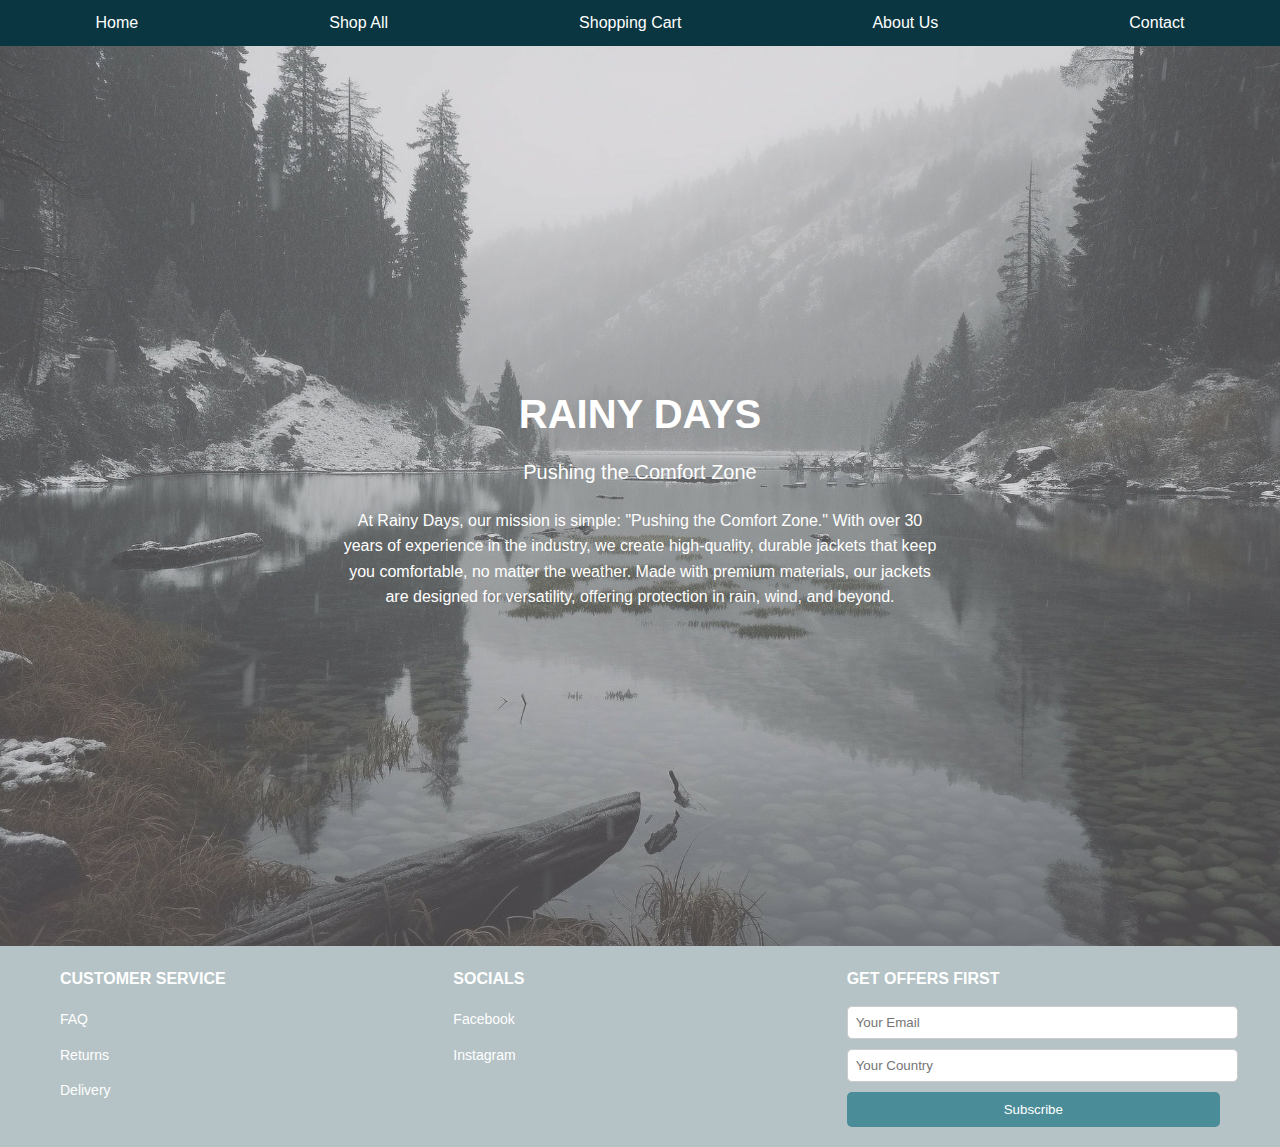
<file: about-us.html>
<!DOCTYPE html>
<html lang="en">
    <head>
        <meta charset="UTF-8">
        <meta name="viewport" content="width=device-width, initial-scale=1.0">
        <meta name="description" content="Learn about Rainy Days, our mission, values, and commitment to crafting premium hiking jackets that empower adventurers to embrace every journey.">
        <title>About Us - Rainy Days  
        </title>
        <link rel="stylesheet" href="css/about-us.css">
      </head>
<body>
  <header>
    <nav>
      <ul>
        <li><a href="index.html">Home</a></li>
        <li><a href="shop-all.html">Shop All</a></li>   
        <li><a href="shopping-cart.html">Shopping Cart</a></li>
        <li><a href="about-us.html">About Us</a></li>
        <li><a href="contact.html">Contact</a></li>
      </ul>
    </nav>
  </header>
  <main>
    <section class="hero-container">
      <div class="overlay"></div>
      <img src="css/images/About us.jpg" alt="Scenic Background" class="hero-image" />
      <div class="hero-text">
        <h1>Rainy Days</h1>
        <h2>Pushing the Comfort Zone</h2>
        <p>
          At Rainy Days, our mission is simple: "Pushing the Comfort Zone." 
          With over 30 years of experience in the industry, we create high-quality, 
          durable jackets that keep you comfortable, no matter the weather. 
          Made with premium materials, our jackets are designed for versatility, 
          offering protection in rain, wind, and beyond.
        </p>
      </div>
    </section>
  </main>
   <footer>
    <div class="footer-container">
      <div class="footer-column">
        <h3>Customer Service</h3>
        <ul>
          <li><a href="faq.html">FAQ</a></li>
          <li><a href="returns.html">Returns</a></li>
          <li><a href="delivery.html">Delivery</a></li>
        </ul>
      </div>
      <div class="footer-column">
        <h3>Socials</h3>
        <ul>
          <li><a href="https://facebook.com" target="_blank">Facebook</a></li>
          <li><a href="https://instagram.com" target="_blank">Instagram</a></li>
        </ul>
      </div>
      <div class="footer-column">
        <h3>Get Offers First</h3>
        <form class="newsletter-form" action="#" method="POST">
          <input type="email" name="email" placeholder="Your Email" required />
          <input type="text" name="country" placeholder="Your Country" required />
          <button type="submit">Subscribe</button>
        </form>
      </div>
    </div>
  </footer>
</script>
</body>
</html>
</file>
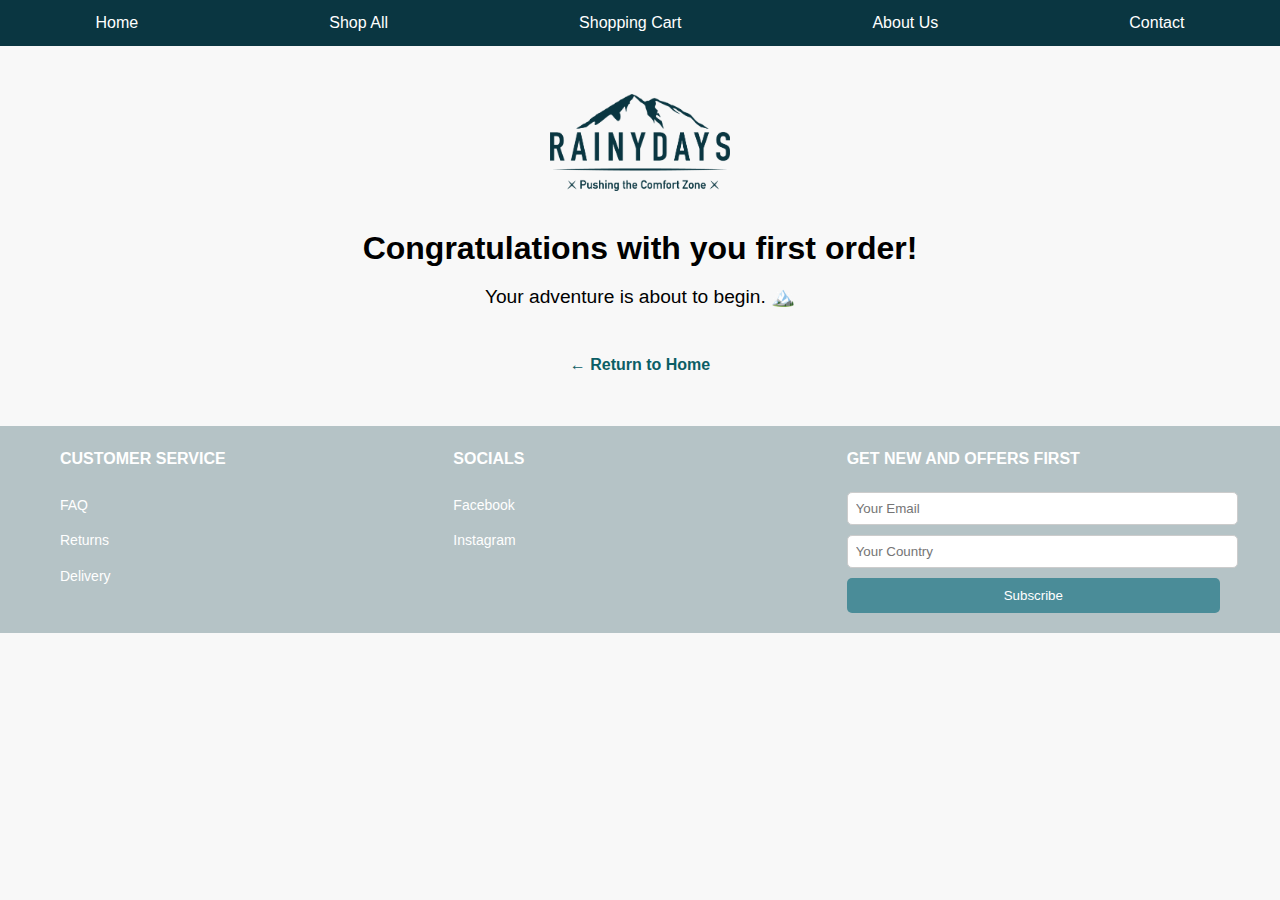
<file: confirmation.html>
<!DOCTYPE html>
<html lang="en">
<head>
  <meta charset="UTF-8" />
  <meta name="viewport" content="width=device-width, initial-scale=1.0"/>
  <title>Order Confirmation - Rainy Days</title>
  <link rel="stylesheet" href="css/styles.css" />
  <style>
    main {
      max-width: 600px;
      margin: 3rem auto;
      text-align: center;
    }

    .confirmation-logo {
      display: block;
      margin: 0 auto 2rem;
      max-width: 180px;
    }

    .confirmation-heading {
      font-size: 2rem;
      margin-bottom: 0.5rem;
    }

    .confirmation-subtext {
      font-size: 1.2rem;
      margin-bottom: 1.5rem;
    }

    .return-link {
      display: inline-block;
      margin-top: 1rem;
      color: #0b5e65;
      text-decoration: none;
      font-weight: bold;
    }

    .return-link:hover {
      text-decoration: underline;
    }
  </style>
</head>
<body>
  <header>
    <nav>
      <ul>
        <li><a href="index.html">Home</a></li>
        <li><a href="shop-all.html">Shop All</a></li>
        <li><a href="shopping-cart.html">Shopping Cart</a></li>
        <li><a href="about-us.html">About Us</a></li>
        <li><a href="contact.html">Contact</a></li>
      </ul>
    </nav>
  </header>
  <main>
    <img src="logo/RainyDays_Logo.png" alt="Rainy Days Logo" class="confirmation-logo" />
    <h1 class="confirmation-heading">Congratulations with you first order!  </h1>
    <p class="confirmation-subtext">Your adventure is about to begin. 🏔️</p>
    <a href="index.html" class="return-link">← Return to Home</a>
  </main>
  <footer>
    <div class="footer-container">
      <div class="footer-column">
        <h3>Customer Service</h3>
        <ul>
          <li><a href="#">FAQ</a></li>
          <li><a href="#">Returns</a></li>
          <li><a href="#">Delivery</a></li>
        </ul>
      </div>
      <div class="footer-column">
        <h3>Socials</h3>
        <ul>
          <li><a href="#">Facebook</a></li>
          <li><a href="#">Instagram</a></li>
        </ul>
      </div>
      <div class="footer-column">
        <h3>Get New and Offers First</h3>
        <form class="newsletter-form">
          <input type="email" placeholder="Your Email">
          <input type="text" placeholder="Your Country">
          <button type="submit">Subscribe</button>
        </form>
      </div>
    </div>
  </footer>
  <script type="module" src="js/confirmation.js"></script>
</body>
</html>
</file>
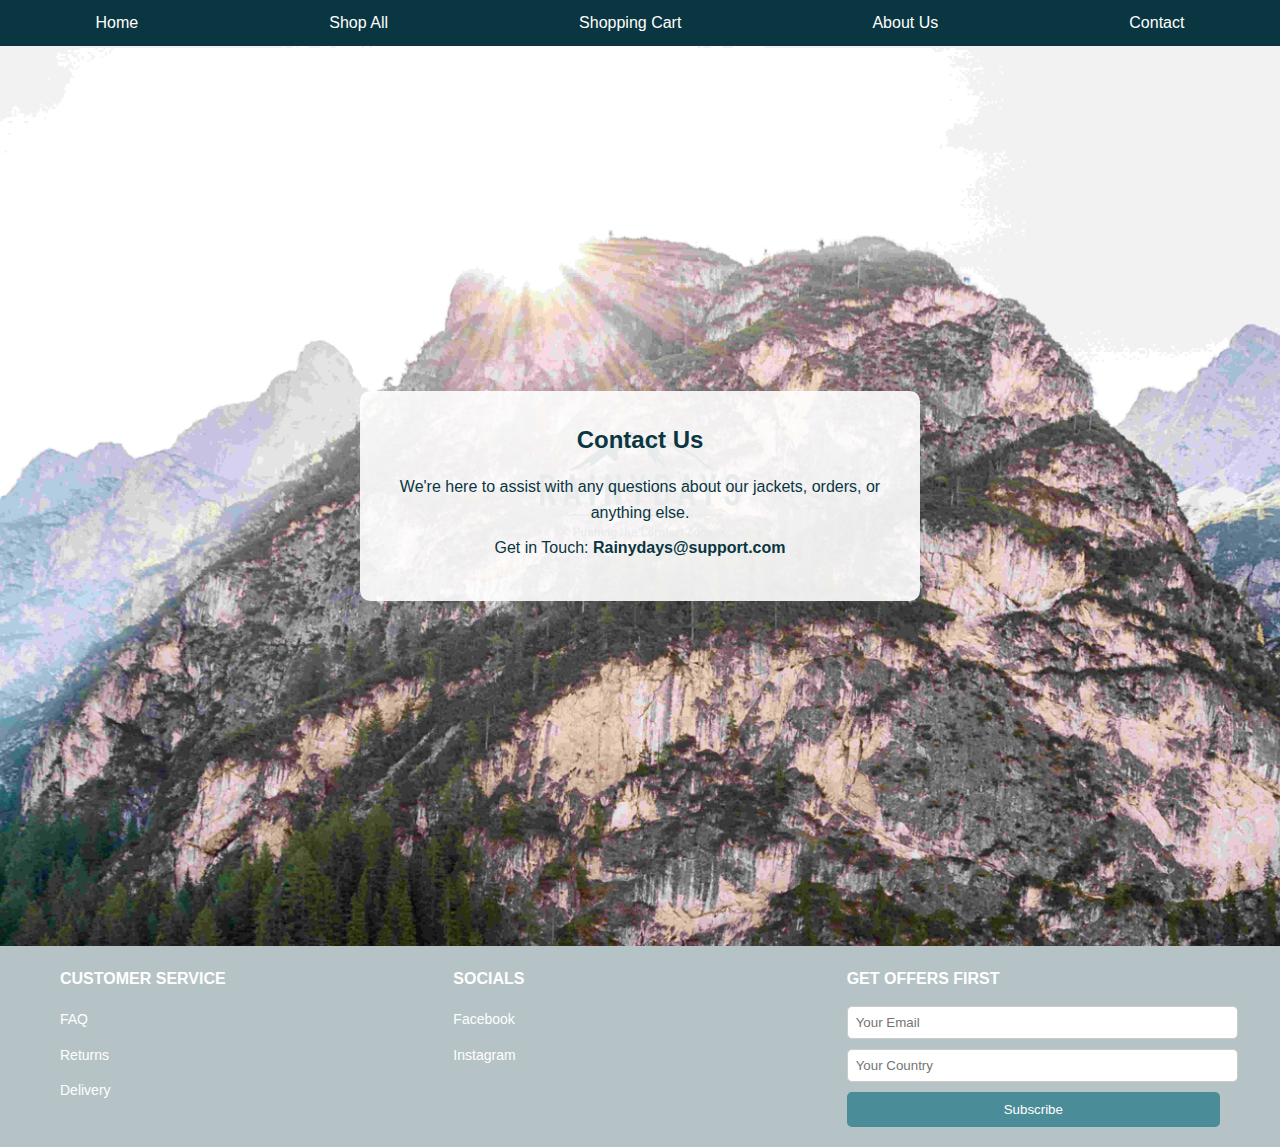
<file: contact.html>
<!DOCTYPE html>
<html lang="en">
  <head>
    <meta charset="UTF-8" />
    <meta name="viewport" content="width=device-width, initial-scale=1.0" />
    <meta
      name="description"
      content="Contact Rainy Days to learn more about our products, services, or for customer support. We’re here to help adventurers like you!" />
    <title>Contact - Rainy Days</title>
    <link rel="stylesheet" href="css/contact.css" />
  </head>
  <body>
    <header>
      <nav>
        <ul>
          <li><a href="index.html">Home</a></li>
          <li><a href="shop-all.html">Shop All</a></li>
          <li><a href="shopping-cart.html">Shopping Cart</a></li>
          <li><a href="about-us.html">About Us</a></li>
          <li><a href="contact.html">Contact</a></li>
        </ul>
      </nav>
    </header>
    <main>
      <section class="hero-container">
        <img
          src="logo/RainyDays_Logo.png"
          alt="Rainy Days company logo"
          class="hero-logo" />
        <div class="contact-info">
          <h1>Contact Us</h1>
          <p>
            We're here to assist with any questions about our jackets, orders,
            or anything else.
          </p>
          <p>
            Get in Touch:
            <a href="mailto:Rainydays@support.com">Rainydays@support.com</a>
          </p>
        </div>
      </section>
    </main>
    <footer>
      <div class="footer-container">
        <div class="footer-column">
          <h3>Customer Service</h3>
          <ul>
            <li><a href="faq.html">FAQ</a></li>
            <li><a href="returns.html">Returns</a></li>
            <li><a href="delivery.html">Delivery</a></li>
          </ul>
        </div>
        <div class="footer-column">
          <h3>Socials</h3>
          <ul>
            <li><a href="https://facebook.com" target="_blank">Facebook</a></li>
            <li>
              <a href="https://instagram.com" target="_blank">Instagram</a>
            </li>
          </ul>
        </div>
        <div class="footer-column">
          <h3>Get Offers First</h3>
          <form class="newsletter-form" action="#" method="POST">
            <input
              type="email"
              name="email"
              placeholder="Your Email"
              required />
            <input
              type="text"
              name="country"
              placeholder="Your Country"
              required />
            <button type="submit">Subscribe</button>
          </form>
        </div>
      </div>
    </footer>
  </body>
</html>
</file>
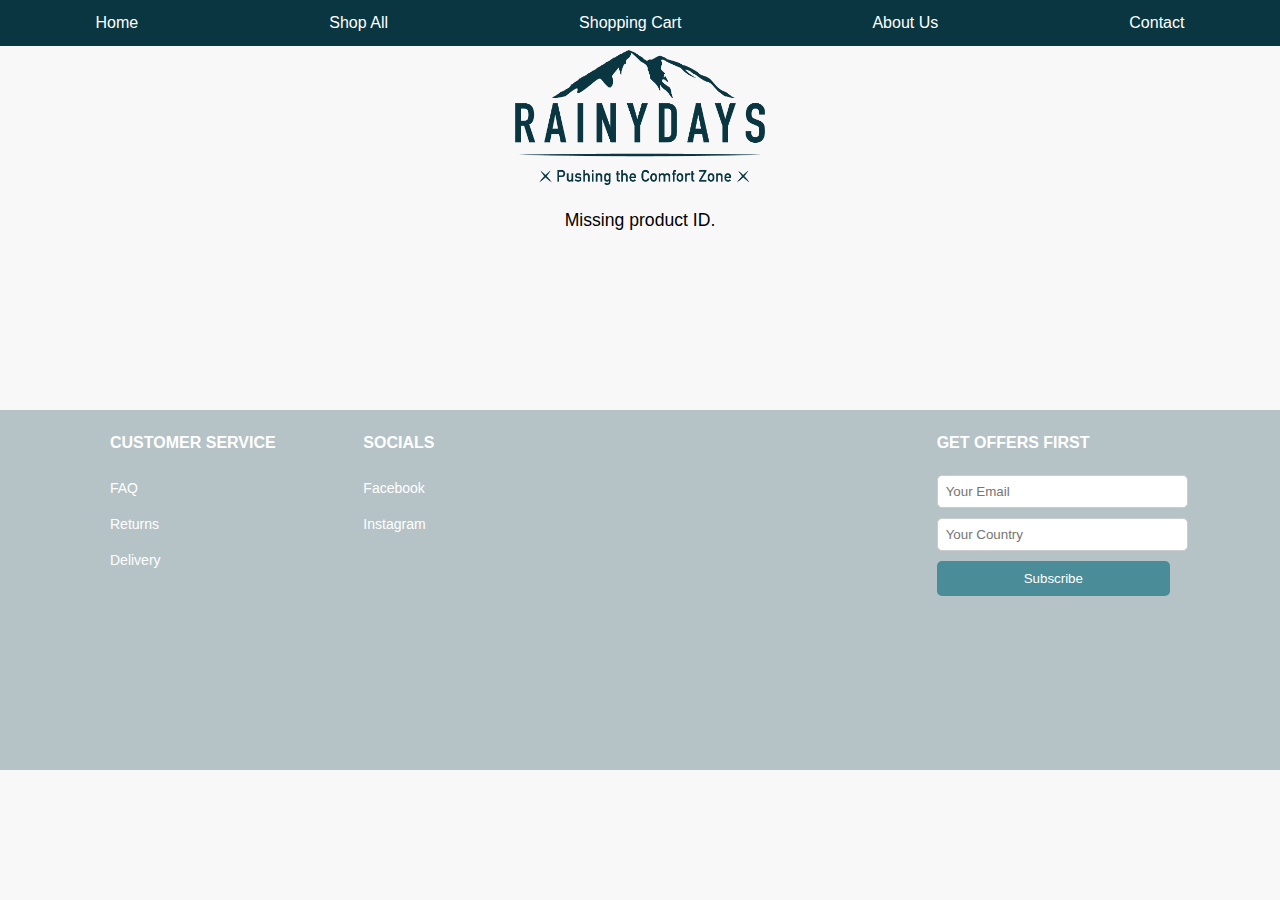
<file: product.html>
<!DOCTYPE html>
<html lang="en">
<head>
  <meta charset="UTF-8">
  <meta name="viewport" content="width=device-width, initial-scale=1.0">
  <meta name="description" content="Product Detail - Rainy Days">
  <title>Product Detail - Rainy Days</title>
  <link rel="stylesheet" href="css/styles.css">
</head>
<body>
<header>
  <nav>
    <ul>
      <li><a href="index.html">Home</a></li>
      <li><a href="shop-all.html">Shop All</a></li>
      <li><a href="shopping-cart.html">Shopping Cart</a></li>
      <li><a href="about-us.html">About Us</a></li>
      <li><a href="contact.html">Contact</a></li>
    </ul>
  </nav>
</header>
<main>
  <div class="product-detail"></div>
</main>
<img
          src="logo/RainyDays_Logo.png"
          alt="Rainy Days company logo"
          class="hero-logo"
        />
<footer>
  <div class="footer-container">
    <div class="footer-container">
      <div class="footer-column">
        <h3>Customer Service</h3>
        <ul>
          <li><a href="faq.html">FAQ</a></li>
          <li><a href="returns.html">Returns</a></li>
          <li><a href="delivery.html">Delivery</a></li>
        </ul>
      </div>
      <div class="footer-column">
        <h3>Socials</h3>
        <ul>
          <li><a href="https://facebook.com" target="_blank">Facebook</a></li>
          <li><a href="https://instagram.com" target="_blank">Instagram</a></li>
        </ul>
      </div>
      <div class="product-detail"></div>
      <div class="footer-column">
        <h3>Get Offers First</h3>
        <form class="newsletter-form" action="#" method="POST">
          <input type="email" name="email" placeholder="Your Email" required />
          <input type="text" name="country" placeholder="Your Country" required />
          <button type="submit">Subscribe</button>
        </form>
      </div>
    </div>
  </div>
</footer>
<script type="module" src="js/product.js"></script>
</body>
</html>
</file>
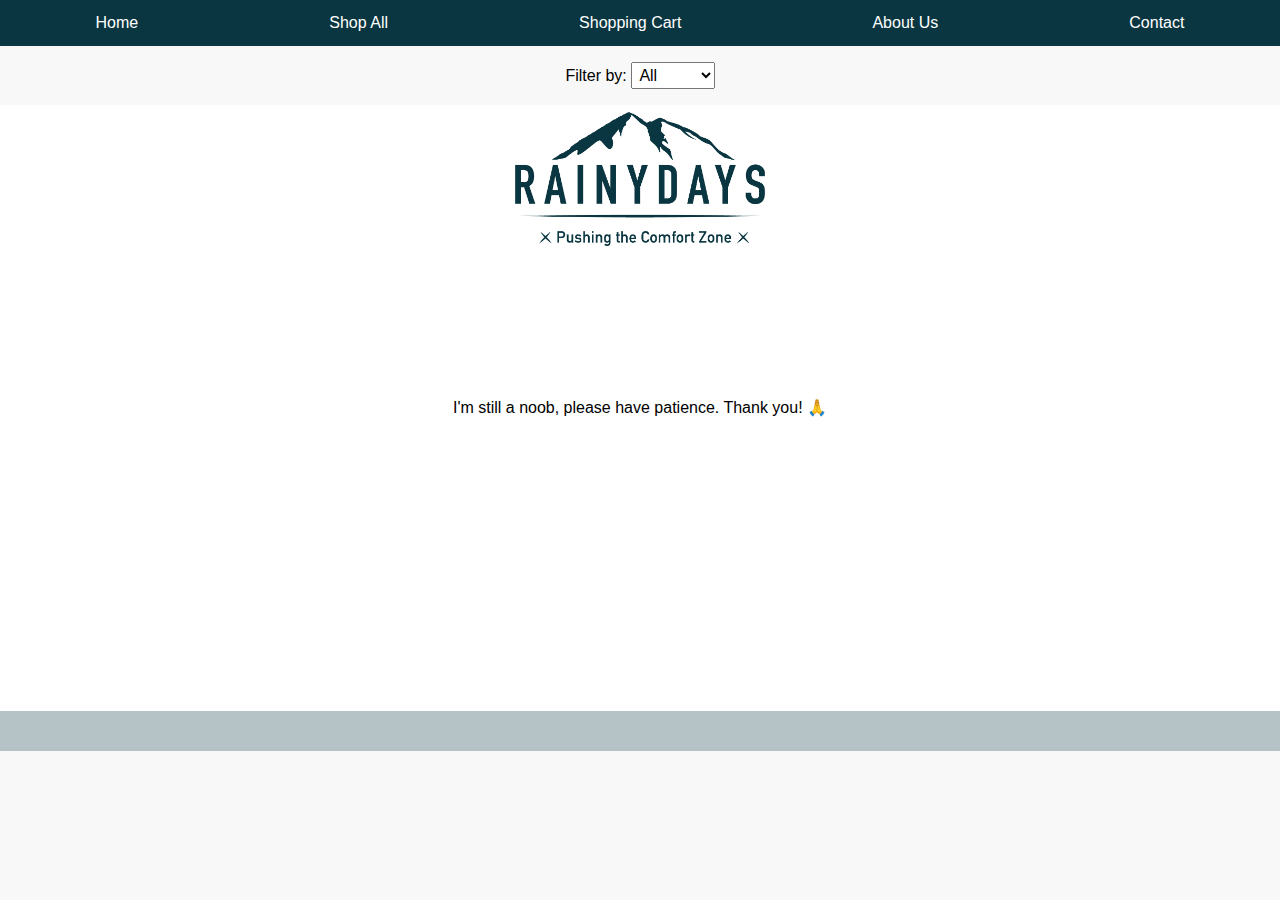
<file: shop-all.html>
<!DOCTYPE html>
<html lang="en">
<head>
  <meta name="viewport" content="width=device-width, initial-scale=1.0" />
  <meta charset="UTF-8">
  <title>Shop All - Rainy Days</title>
  <link rel="stylesheet" href="css/shop-all.css" />
</head>
<body>
<header>
  <nav>
    <ul>
      <li><a href="index.html">Home</a></li>
      <li><a href="shop-all.html">Shop All</a></li>
      <li><a href="shopping-cart.html">Shopping Cart</a></li>
      <li><a href="about-us.html">About Us</a></li>
      <li><a href="contact.html">Contact</a></li>
    </ul>
  </nav>
</header>
<main>
  <section class="hero-container">
    <img src="logo/RainyDays_Logo.png" alt="Rainy Days company logo" class="hero-logo">
  </section>
  <section class="filter-controls">
    <label for="genderFilter">Filter by:</label>
    <select id="genderFilter">
      <option value="all">All</option>
      <option value="Male">Men</option>
      <option value="Female">Women</option>
    </select>
  </section>
  <section class="products-section">
    <h2>Shop All Products</h2>
    <div class="products"></div> <!-- 🛒 JS will load products dynamically here -->
  </section>
</main>
<footer>
  <div class="footer-container">
  </div>
</footer>
<script type="module" src="js/main.js"></script>
</body>
</html>
</file>
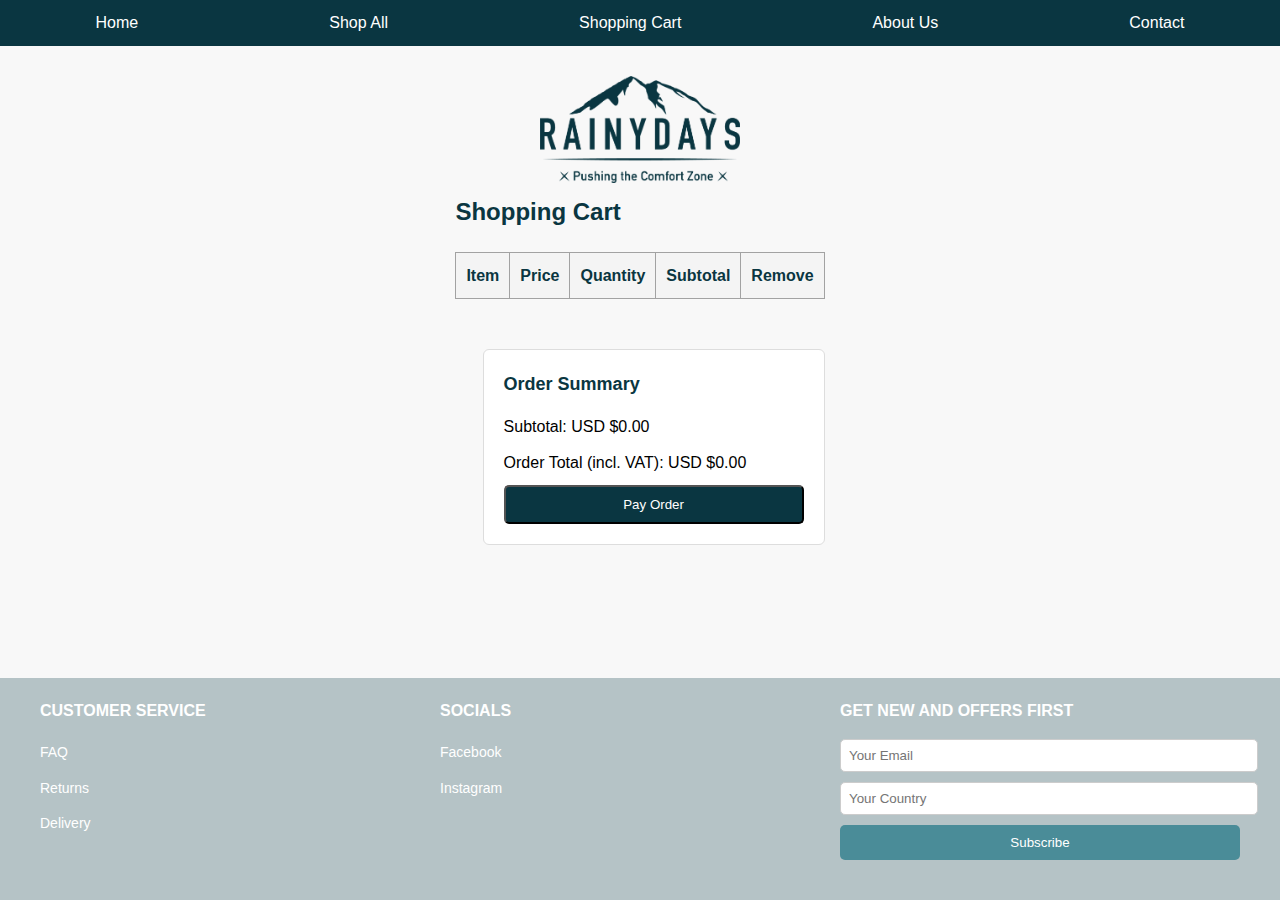
<file: shopping-cart.html>
<!DOCTYPE html>
<html lang="en">
  <head>
    <meta charset="UTF-8" />
    <meta name="viewport" content="width=device-width, initial-scale=1.0" />
    <meta name="description" content="Shopping Cart - Rainy Days" />
    <title>Shopping Cart - Rainy Days</title>
    <link rel="stylesheet" href="css/shopping-cart.css" />
  </head>
  <body>
    <header>
      <nav>
        <ul>
          <li><a href="index.html">Home</a></li>
          <li><a href="shop-all.html">Shop All</a></li>
          <li><a href="shopping-cart.html">Shopping Cart</a></li>
          <li><a href="about-us.html">About Us</a></li>
          <li><a href="contact.html">Contact</a></li>
        </ul>
      </nav>
    </header>
    <main class="shopping-cart">
      <div class="header-logo-container">
        <img
          src="logo/RainyDays_Logo.png"
          alt="RainyDays Logo"
          class="hero-logo" />
      </div>
      <h1>Shopping Cart</h1>
      <table class="cart-table">
        <thead>
          <tr>
            <th>Item</th>
            <th>Price</th>
            <th>Quantity</th>
            <th>Subtotal</th>
            <th>Remove</th>
          </tr>
        </thead>
        <tbody class="cart-items"></tbody>
      </table>
      <div class="order-summary">
        <h2>Order Summary</h2>
        <p class="subtotal">Subtotal: USD $0</p>
        <p class="total">Order Total (incl. VAT): USD $0</p>
        <button id="checkoutBtn" class="checkout-btn">Pay Order</button>
      </div>
    </main>
    <footer>
      <div class="footer-container">
        <div class="footer-column">
          <h3>Customer Service</h3>
          <ul>
            <li><a href="#">FAQ</a></li>
            <li><a href="#">Returns</a></li>
            <li><a href="#">Delivery</a></li>
          </ul>
        </div>
        <div class="footer-column">
          <h3>Socials</h3>
          <ul>
            <li><a href="#">Facebook</a></li>
            <li><a href="#">Instagram</a></li>
          </ul>
        </div>
        <div class="footer-column">
          <h3>Get New and Offers First</h3>
          <form class="newsletter-form">
            <input type="email" placeholder="Your Email" />
            <input type="text" placeholder="Your Country" />
            <button type="submit">Subscribe</button>
          </form>
        </div>
      </div>
    </footer>
    <script type="module" src="js/checkout.js"></script>
  </body>
</html>
</file>
<file: css/about-us.css>
body, h1, h2, h3, p, ul, li, a {
    margin: 0;
    padding: 0;
    box-sizing: border-box;
  }
  
  body {
    font-family: 'Arial', sans-serif;
    line-height: 1.6;
    overflow-x: hidden;
    background-color: #f8f8f8;
  }
  
  header nav {
    background-color: #0A3641;
    padding: 10px 0;
  }
  
  header nav ul {
    display: flex;
    justify-content: space-around;
    list-style: none;
    width: 100%;
  }
  
  header nav ul li a {
    color: #ffffff;
    text-decoration: none;
    font-size: 16px;
    font-weight: 400;
  }
  
  header nav ul li a:hover {
    text-decoration: none;
  }
  
  .hero-container {
    position: relative;
    width: 100%;
    height: 100vh;
  }
  
  .hero-image {
    width: 100%;
    height: 100%;
    object-fit: cover;
  }
  
  .overlay {
    position: absolute;
    top: 0;
    left: 0;
    width: 100%;
    height: 100%;
    background-color: rgba(178, 173, 173, 0.4);
  }
  
  .hero-text {
    position: absolute;
    top: 50%;
    left: 50%;
    transform: translate(-50%, -50%);
    text-align: center;
    color: white;
  }
  
  .hero-text h1 {
    font-size: 40px;
    text-transform: uppercase;
    margin-bottom: 10px;
  }
  
  .hero-text h2 {
    font-size: 20px;
    font-weight: 300;
    margin-bottom: 20px;
  }
  
  .hero-text p {
    font-size: 16px;
    max-width: 600px;
    margin: 0 auto;
  }
  

  footer {
    background-color: #B5C3C6;
    padding: 20px 0;
  }
  
  .footer-container {
    display: flex;
    justify-content: space-between;
    align-items: flex-start;
    max-width: 1200px;
    margin: 0 auto;
    padding: 0 50px;
  }
  
  .footer-column {
    flex: 1;
    margin: 0 10px;
  }
  
  .footer-column h3 {
    font-size: 16px;
    color: white;
    margin-bottom: 15px;
    text-transform: uppercase;
  }
  
  .footer-column ul {
    list-style: none;
    padding: 0;
    margin: 0;
  }
  
  .footer-column ul li {
    margin-bottom: 10px;
  }
  
  .footer-column ul li a {
    color: white;
    text-decoration: none;
    font-size: 14px;
  }
  
  .footer-column ul li a:hover {
    text-decoration: underline;
  }
  
  .newsletter-form input {
    width: 100%;
    padding: 8px;
    margin-bottom: 10px;
    border: 1px solid #ccc;
    border-radius: 5px;
  }
  
  .newsletter-form button {
    width: 100%;
    padding: 10px;
    background-color: #4a8c98;
    color: white;
    border: none;
    border-radius: 5px;
    cursor: pointer;
  }
  
  .newsletter-form button:hover {
    background-color: #0A3641;
  }
  
  @media (max-width: 600px) {
    .hero-text h1 {
      font-size: 30px;
    }
  
    .hero-text h2 {
      font-size: 20px;
    }
  
    .hero-text p {
      font-size: 16px;
      padding: 8px;
    }
  
    footer .footer-container {
      flex-wrap: wrap;
      padding: 20px 10px;
    }
  
    .footer-column {
      flex: 1 1 100%;
      margin-bottom: 10px;
    }
  
  }
</file>
<file: css/styles.css>
body, h1, h2, h3, p, ul, li, a {
  margin: 0;
  padding: 0;
  box-sizing: border-box;
}


body {
  font-family: 'Arial', sans-serif;
  line-height: 1.6;
  overflow-x: hidden;
  background-color: #f8f8f8;
}

header nav {
  background-color: #0A3641;
  padding: 10px 0;
  position: relative;
}

header nav ul {
  display: flex;
  justify-content: space-around;
  list-style: none;
  width: 100%;
}

header nav ul li a {
  color: #ffffff;
  text-decoration: none;
  font-size: 16px;
}

header nav ul li a:hover {
  text-decoration: none;
}

.hero-container {
  position: relative;
  width: 100%;
}

.hero-image {
  width: 100%;
  height: auto;
  object-fit: cover;
}

.hero-logo {
  position: absolute;
  top: 50px;
  left: 50%;
  transform: translateX(-50%);
  max-width: 250px;
}

.shop-now-btn {
  position: absolute;
  top: 350px;
  left: 50%;
  transform: translateX(-50%);
  background-color: #0A3641;
  color: #fff;
  padding: 10px 30px;
  font-size: 16px;
  text-decoration: none;
  border-radius: 5px;
}

.h1-section {
  background-color: #B5C3C6;
  padding: 60px 10%;
  text-align: center;
  margin-top: -8px;
}

.h1-section h1 {
  font-size: 1em;
  font-weight: 200;
  line-height: 1.8;
  color: #0A3641;
  margin: 0;
}

.products-section {
  background-color: white;
  padding: 40px 0;
  text-align: center;
}

.products-section h2 {
  font-size: 20px;
  font-weight: 300;
  color: #0A3641;
  margin-bottom: 30px;
}

.product-container {
  display: flex;
  justify-content: space-around;
  align-items: flex-start;
  gap: 20px;
  max-width: 1200px;
  margin: 0 auto;
}

.product-card {
  background-color: white;
  text-align: center;
  border: none;
  padding: 15px;
  width: 250px;
}

.product-card img {
  width: 200px;
  height: 200px;
  margin-bottom: 15px;
  object-fit: contain;
}

.product-card h3 {
  font-size: 18px;
  margin-bottom: 10px;
  color: #0A3641;
}

.product-card .price {
  font-size: 16px;
  color: #0A3641;
  font-weight: bold;
  margin-bottom: 10px;
}

.product-card .btn {
  background-color: #ffffff;
  color: #0A3641;
  border: 1px solid #0A3641;
  padding: 5px 15px;
  text-decoration: none;
  font-size: 14px;
  border-radius: 5px;
  display: inline-block;
}

.product-card .btn:hover {
  background-color: #0A3641;
  color: #ffffff;
}


footer {
  background-color: #B5C3C6;
  padding: 20px 0;
  position: relative;
}

.footer-container {
  display: flex;
  justify-content: space-between;
  align-items: flex-start;
  max-width: 1200px;
  margin: 0 auto;
  padding: 0 50px;
}

.footer-column {
  flex: 1;
  margin: 0 10px;
}

.footer-column h3 {
  font-size: 16px;
  color: white;
  margin-bottom: 15px;
  text-transform: uppercase;
  padding-bottom: 5px;
}

.footer-column ul {
  list-style: none;
  padding: 0;
  margin: 0;
}

.footer-column ul li {
  margin-bottom: 10px;
}

.footer-column ul li a {
  color: white;
  text-decoration: none;
  font-size: 14px;
}

.footer-column ul li a:hover {
  text-decoration: underline;
}

.newsletter-form input {
  width: 100%;
  padding: 8px;
  margin-bottom: 10px;
  border: 1px solid #ccc;
  border-radius: 5px;
}

.newsletter-form button {
  width: 100%;
  padding: 10px;
  background-color: #4a8c98;
  color: white;
  border: none;
  border-radius: 5px;
  cursor: pointer;
}

.newsletter-form button:hover {
  background-color: #0A3641;
}

@media (max-width: 660px) {
  nav {
    display: block; 
    background-color: #0A3641; screens 
  }

  nav ul {
    flex-direction: row; 
    align-items: center; 
    padding: 0; 
  }

  nav ul li {
    margin: 10px 0; 
  }

  nav ul li a {
    font-size: 18px; 
  }
  .hero-logo {
    max-width: 190px;
  }

  .shop-now-btn {
    font-size: 14px;
    padding: 5px 15px;
    top: 180px;
  }

  .h1-section h1 {
    font-size: 5,5em;
    padding: %;
  }

  .product-container {
    flex-wrap: wrap;
    gap: 10px;
    justify-content: center;
  }

  .product-card {
    width: 50%;
    margin: 0 auto 10px auto;
  }

  footer .footer-container {
    flex-wrap: wrap;
    padding: 2 10px;
  }

  .footer-column {
    flex: 1 1 100%;
    margin-bottom: 10px;
  }

  header {
    position:relative
  }

nav {
  position:absolute
}

#menu-checkbox {
  position: fixed;
}

}

.products {
  display: flex;
  flex-wrap: wrap;
  gap: 20px;
  justify-content: center;
}
.product-detail {
  max-width: 800px;
  margin: 0 auto;
  padding: 10rem;
  text-align: center;
}
.product-detail img {
  max-width: 50%;
  height: auto;
  margin-bottom: 1rem;
}

.product-detail p {
  margin-bottom: 1rem;
  font-size: 1.1rem;
}
      max-width: 600px;
      margin: 3rem auto;
      text-align: center;
    }

    .confirmation-logo {
      display: block;
      margin: 0 auto 2rem;
      max-width: 180px;
    }

    .confirmation-heading {
      font-size: 2rem;
      margin-bottom: 0.5rem;
    }

    .confirmation-subtext {
      font-size: 1.2rem;
      margin-bottom: 1.5rem;
    }

    .return-link {
      display: inline-block;
      margin-top: 1rem;
      color: #0b5e65;
      text-decoration: none;
      font-weight: bold;
    }

    .return-link:hover {
      text-decoration: underline;
    }
</file>
<file: css/contact.css>
body, h1, h2, h3, p, ul, li, a {
    margin: 0;
    padding: 0;
    box-sizing: border-box;
  }
  
  body {
    font-family: 'Arial', sans-serif;
    line-height: 1.6;
    overflow-x: hidden;
    background-color: #f8f8f8;
  }
  
  header nav {
    background-color: #0A3641;
    padding: 10px 0;
  }
  
  header nav ul {
    display: flex;
    justify-content: space-around;
    list-style: none;
    width: 100%;
  }
  
  header nav ul li a {
    color: #ffffff;
    text-decoration: none;
    font-size: 16px;
    font-weight: 400;
  }
  
  header nav ul li a:hover {
    text-decoration: underline;
  }
  
  .hero-container {
    position: relative;
    width: 100%;
    height: 100vh;
    background: url('images/Contact.jpg') no-repeat center center/cover;
    display: flex;
    flex-direction: column;
    justify-content: center;
    align-items: center;
  }
  
  .hero-logo {
    max-width: 200px;
    margin-bottom: 20px;
    z-index: 1;
  }
  
  .contact-info {
    background-color: rgba(255, 255, 255, 0.9);
    padding: 30px;
    border-radius: 10px;
    text-align: center;
    width: 80%;
    max-width: 500px;
    position: absolute;
    top: 50%;
    transform: translateY(-50%);
    z-index: 2;
  }
  
  .contact-info h1 {
    font-size: 24px;
    color: #0A3641;
    margin-bottom: 15px;
  }
  
  .contact-info p {
    font-size: 16px;
    color: #0A3641;
    margin-bottom: 10px;
  }
  
  .contact-info a {
    color: #0A3641;
    text-decoration: none;
    font-weight: bold;
  }
  
  .contact-info a:hover {
    text-decoration: underline;
  }
  
  footer {
    background-color: #B5C3C6;
    padding: 20px 0;
    position: relative;
  }
  
  .footer-container {
    display: flex;
    justify-content: space-between;
    align-items: flex-start;
    max-width: 1200px;
    margin: 0 auto;
    padding: 0 50px;
  }
  
  .footer-column {
    flex: 1;
    margin: 0 10px;
  }
  
  .footer-column h3 {
    font-size: 16px;
    color: white;
    margin-bottom: 15px;
    text-transform: uppercase;
  }
  
  .footer-column ul {
    list-style: none;
    padding: 0;
    margin: 0;
  }
  
  .footer-column ul li {
    margin-bottom: 10px;
  }
  
  .footer-column ul li a {
    color: white;
    text-decoration: none;
    font-size: 14px;
  }
  
  .footer-column ul li a:hover {
    text-decoration: underline;
  }
  
  .newsletter-form input {
    width: 100%;
    padding: 8px;
    margin-bottom: 10px;
    border: 1px solid #ccc;
    border-radius: 5px;
  }
  
  .newsletter-form button {
    width: 100%;
    padding: 10px;
    background-color: #4a8c98;
    color: white;
    border: none;
    border-radius: 5px;
    cursor: pointer;
  }
  
  .newsletter-form button:hover {
    background-color: #0A3641;
  }
  
  @media (max-width: 600px) {
    header nav ul {
      align-items: center;
      gap: 10px;
    }
  
    .hero-logo {
      max-width: 150px;
    }
  
    .contact-info {
      width: 90%;
      padding: 20px;
    }
  
    .contact-info h1 {
      font-size: 20px;
    }
  
    .contact-info p {
      font-size: 14px;
    }
  
    footer .footer-container {
      flex-wrap: wrap;
      padding: 0 20px;
    }
  
    .footer-column {
      flex: 1 1 100%;
      margin-bottom: 20px;
    }
  }
</file>
<file: css/shop-all.css>
body,
h1,
h2,
h3,
p,
ul,
li,
a {
  margin: 0;
  padding: 0;
  box-sizing: border-box;
}

body {
  font-family: "Arial", sans-serif;
  line-height: 1.6;
  overflow-x: hidden;
  background-color: #f8f8f8;
}

header nav {
  background-color: #0a3641;
  padding: 10px 0;
}

header nav ul {
  display: flex;
  justify-content: space-around;
  list-style: none;
  width: 100%;
}

header nav ul li a {
  color: #ffffff;
  text-decoration: none;
  font-size: 16px;
  font-weight: 400;
}

header nav ul li a:hover {
  text-decoration: none;
}

.hero-container {
  position: relative;
  width: 100%;
}

.hero-image {
  width: 100%;
  height: auto;
  object-fit: cover;
}

.hero-logo {
  position: absolute;
  top: 50px;
  left: 50%;
  transform: translateX(-50%);
  max-width: 250px;
}

.products-section {
  background-color: white;
  padding: 290px 0;
  text-align: center;
}

.products-section h2 {
  display: none;
}

.product-container {
  display: grid;
  grid-template-columns: repeat(3, 1fr);
  gap: 50px;
  max-width: 1200px;
  margin: 0 auto;
}

.product-card {
  background-color: white;
  text-align: center;
  border: none;
  padding: 15px;
  width: 280px;
}

.product-card img {
  width: 280px;
  height: 280px;
  margin-bottom: 15px;
  object-fit: contain;
}

.product-card h3 {
  font-size: 18px;
  margin-bottom: 10px;
  color: #0a3641;
}

.product-card .price {
  font-size: 16px;
  color: #0a3641;
  font-weight: bold;
  margin-bottom: 10px;
}

.product-card .btn {
  background-color: #ffffff;
  color: #0a3641;
  border: 1px solid #0a3641;
  padding: 5px 15px;
  text-decoration: none;
  font-size: 14px;
  border-radius: 5px;
  display: inline-block;
}

.product-card .btn:hover {
  background-color: #0a3641;
  color: #ffffff;
}

/* Footer Section */
footer {
  background-color: #b5c3c6;
  padding: 20px 0;
  position: relative;
}

.footer-container {
  display: flex;
  justify-content: space-between;
  align-items: flex-start;
  max-width: 1200px;
  margin: 0 auto;
  padding: 0 50px;
}

.footer-column {
  flex: 1;
  margin: 0 10px;
}

.footer-column h3 {
  font-size: 16px;
  color: white;
  margin-bottom: 15px;
  text-transform: uppercase;
}

.footer-column ul {
  list-style: none;
  padding: 0;
  margin: 0;
}

.footer-column ul li {
  margin-bottom: 10px;
}

.footer-column ul li a {
  color: white;
  text-decoration: none;
  font-size: 14px;
}

.footer-column ul li a:hover {
  text-decoration: underline;
}

.newsletter-form input {
  width: 100%;
  padding: 8px;
  margin-bottom: 10px;
  border: 1px solid #ccc;
  border-radius: 5px;
}

.newsletter-form button {
  width: 100%;
  padding: 10px;
  background-color: #4a8c98;
  color: white;
  border: none;
  border-radius: 5px;
  cursor: pointer;
}

.newsletter-form button:hover {
  background-color: #0a3641;
}


@media (max-width: 660px) {
  header nav ul {
    flex-direction: row;
    align-items: center;
    gap: 10px;
  }

  .hero-logo {
    max-width: 200px;
  }

  .products-section h2 {
    font-size: 18px;
  }

  .product-container {
    grid-template-columns: 1fr;
    align-items: center;
  }

  .product-card {
    width: 90%;
    margin: 0 auto 20px auto;
  }

  footer .footer-container {
    flex-wrap: wrap;
    padding: 0 20px;
  }

  .footer-column {
    flex: 1 1 100%;
    margin-bottom: 20px;
  }

  
  @media (min-width: 600px) nav {
    display: flex; 
  }
}

@media (max-width: 900px) {
  .product-container {
    grid-template-columns: 1fr;
    align-items: center;
  }
}
.products {
  display: flex;
  flex-wrap: wrap;
  gap: 20px;
  justify-content: center;
}
.filter-controls {
  text-align: center;
  margin: 1rem 0;
}

#genderFilter {
  padding: 0.2rem;
  font-size: 1rem;
}
</file>
<file: css/shopping-cart.css>
/* Reset and Box Sizing */
body, h1, h2, h3, p, ul, li, a {
    margin: 0;
    padding: 0;
    box-sizing: border-box;
}

body {
    font-family: 'Arial', sans-serif;
    line-height: 1.6;
    overflow-x: hidden;
    background-color: #f8f8f8;
    display: flex;
    flex-direction: column;
    min-height: 100vh;
}

/* Header Navigation Bar */
header nav {
    background-color: #0A3641;
    padding: 10px 0;
}

header nav ul {
    display: flex;
    justify-content: space-around;
    list-style: none;
    width: 100%;
    padding: 0;
}

header nav ul li a {
    color: #ffffff;
    text-decoration: none;
    font-size: 16px;
    font-weight: 400;
}

header nav ul li a:hover {
    text-decoration: underline;
}

/* Logo Section */
.hero-logo {
    display: block;
    margin: 10px auto;
    max-width: 200px;
    height: auto;
    text-align: center;
}

/* Shopping Cart Section */
.shopping-cart {
    max-width: 1200px;
    margin: 20px auto;
    padding: 0 20px;
    flex-grow: 1;
}

.shopping-cart h1 {
    font-size: 24px;
    margin-bottom: 20px;
    color: #0A3641;
    text-align: left;
}

.cart-table {
    width: 100%;
    border-collapse: collapse;
    margin-bottom: 50px;
}

.cart-table th,
.cart-table td {
    padding: 10px;
    text-align: left;
    border: 1px solid #A2A2A2;
}

.cart-table th {
    background-color: #f4f4f4;
    color: #0A3641;
}

.cart-table img {
    max-width: 60px;
    height: auto;
}

.quantity-controls {
    display: flex;
    align-items: center;
    gap: 5px;
}

.quantity-controls input {
    width: 40px;
    text-align: center;
}

/* Order Summary Section */
.order-summary {
    max-width: 300px;
    padding: 20px;
    background-color: #ffffff;
    border: 1px solid #ddd;
    border-radius: 6px;
    margin-left: auto;
    margin-bottom: 20px;
}

.order-summary h2 {
    font-size: 18px;
    margin-bottom: 15px;
    color: #0A3641;
}

.order-summary p {
    margin-bottom: 10px;
}

.order-summary .checkout-btn {
    display: block;
    width: 100%;
    text-align: center;
    padding: 10px;
    background-color: #0A3641;
    color: #ffffff;
    text-decoration: none;
    border-radius: 5px;
    margin-top: 10px;
}

.order-summary .checkout-btn:hover {
    background-color: #05505c;
}

/* Payment Success Section */
.success-message {
    display: none; /* Hidden by default */
    position: fixed;
    top: 0;
    left: 0;
    width: 100%;
    height: 100%;
    background-color: rgba(0, 0, 0, 0.8);
    color: #fff;
    z-index: 1000;
    justify-content: center;
    align-items: center;
    text-align: center;
}

.success-message:target {
    display: flex; /* Show when targeted */
}

.success-container {
    background-color: #0A3641;
    padding: 20px;
    border-radius: 8px;
    box-shadow: 0 5px 15px rgba(0, 0, 0, 0.3);
}

.success-container h2 {
    font-size: 24px;
    margin-bottom: 15px;
}

.success-container p {
    font-size: 18px;
    margin-bottom: 20px;
}

.success-container .return-btn {
    display: inline-block;
    padding: 10px 20px;
    background-color: #4a8c98;
    color: white;
    text-decoration: none;
    border-radius: 5px;
    transition: background-color 0.3s ease;
}

.success-container .return-btn:hover {
    background-color: #0A3641;
}

/* Footer Section */
footer {
    background-color: #B5C3C6;
    padding: 20px 0;
}

.footer-container {
    display: flex;
    justify-content: space-evenly;
    flex-wrap: nowrap;
    max-width: 1200px;
    margin: 0 auto;
    padding: 0 20px;
    align-content: space-between;
    align-items: flex-start;
    flex-direction: row;
}

.footer-column {
    flex: 1 1 100%;
    margin-bottom: 20px;
}

.footer-column h3 {
    font-size: 16px;
    color: white;
    margin-bottom: 15px;
    text-transform: uppercase;
}

.footer-column ul {
    list-style: none;
    padding: 0;
    margin: 0;
}

.footer-column ul li {
    margin-bottom: 10px;
}

.footer-column ul li a {
    color: white;
    text-decoration: none;
    font-size: 14px;
}

.footer-column ul li a:hover {
    text-decoration: underline;
}

.newsletter-form input {
    width: 100%;
    padding: 8px;
    margin-bottom: 10px;
    border: 1px solid #ccc;
    border-radius: 5px;
}

.newsletter-form button {
    width: 100%;
    padding: 10px;
    background-color: #4a8c98;
    color: white;
    border: none;
    border-radius: 5px;
    cursor: pointer;
}

.newsletter-form button:hover {
    background-color: #0A3641;
}

/* Responsive Design - Small Screens */
@media (max-width: 600px) {
    .shopping-cart {
        padding: 0 10px;
    }

    .cart-table th,
    .cart-table td {
        padding: 8px;
        font-size: 14px;
    }

    .cart-table img {
        max-width: 50px;
    }

    .quantity-controls input {
        width: 30px;
    }

    .order-summary {
        max-width: 100%;
        margin: 0 auto;
    }

    footer .footer-container {
        flex-direction: row;
        text-align: left;
    }

    .footer-column {
        flex: 1 1 100%;
        margin-bottom: 20px;
    }

    header nav ul {
        flex-direction: row;
        align-items: center;
        padding: 0;
    }

    .hero-logo {
        max-width: 150px;
    }
}
</file>
